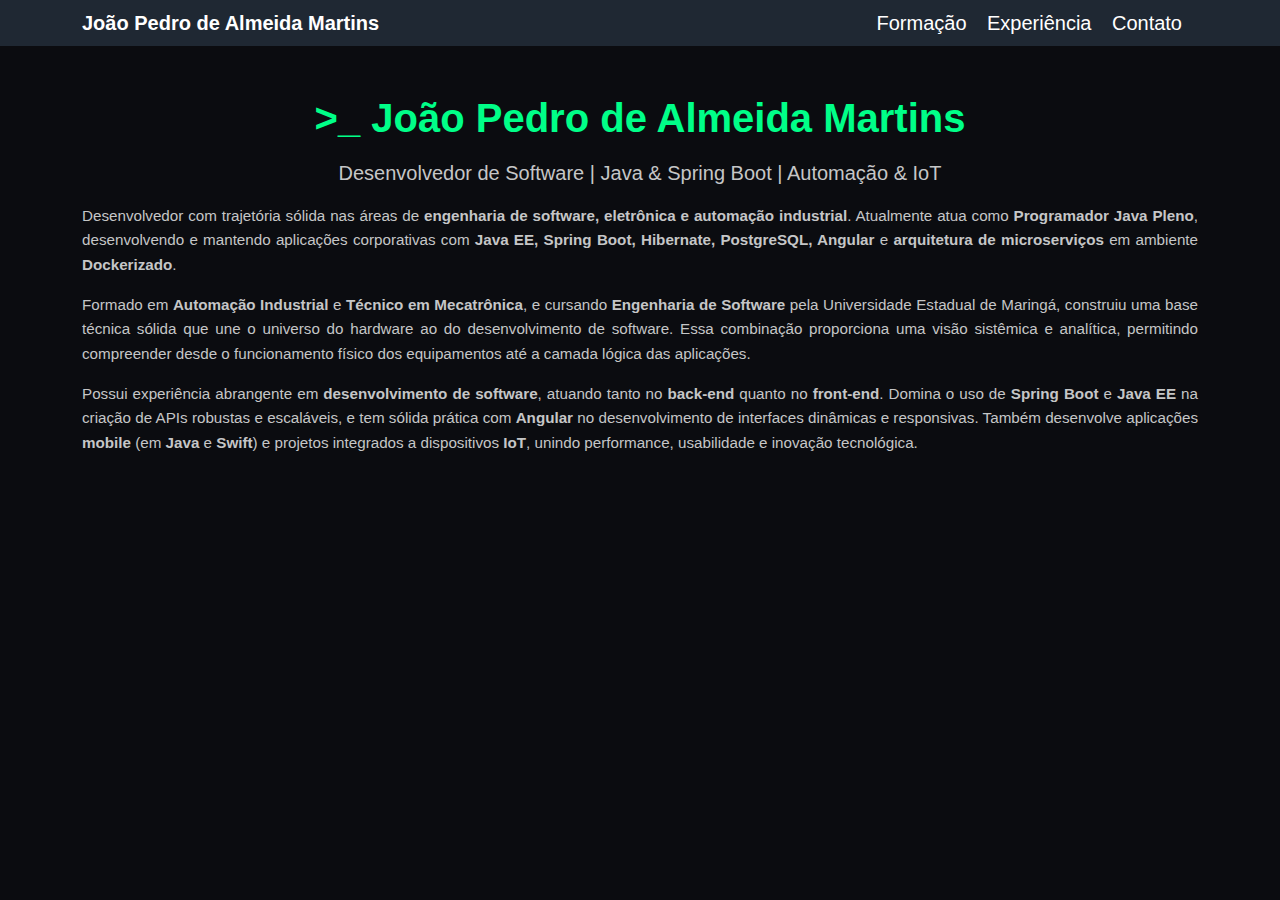
<file: index.html>
<!DOCTYPE html>
<html lang="pt-BR">
<head>
  <meta charset="UTF-8" />
  <meta name="viewport" content="width=device-width, initial-scale=1.0" />
  <title>João Pedro de Almeida Martins</title>

  <!-- Bootstrap CSS -->
  <link 
    href="https://cdn.jsdelivr.net/npm/bootstrap@5.3.3/dist/css/bootstrap.min.css" 
    rel="stylesheet"
  />

  <!-- Estilos personalizados -->
  <link rel="stylesheet" href="style.css">

</head>

<body>
  <!-- Navbar -->
    <!-- Navbar -->
  <div id="navbar"></div>
  <script>
    fetch("navbar.html")
        .then(res => res.text())
        .then(data => document.getElementById("navbar").innerHTML = data);
  </script>

  <!-- Conteúdo principal -->
  <div class="container text-center mt-5">
    <h1 class="fw-bold">&gt;_ João Pedro de Almeida Martins</h1>
    <p class="lead mt-3">Desenvolvedor de Software | Java & Spring Boot | Automação & IoT</p>
    
    <p class="descricaoProfissional">
      Desenvolvedor com trajetória sólida nas áreas de <strong>engenharia de software, eletrônica e automação industrial</strong>. Atualmente atua como <strong>Programador Java Pleno</strong>, desenvolvendo e mantendo aplicações corporativas com <strong>Java EE, Spring Boot, Hibernate, PostgreSQL, Angular</strong> e <strong>arquitetura de microserviços</strong> em ambiente <strong>Dockerizado</strong>.
    </p>

    <p class="descricaoProfissional">
      Formado em <strong>Automação Industrial</strong> e <strong>Técnico em Mecatrônica</strong>, e cursando <strong>Engenharia de Software</strong> pela Universidade Estadual de Maringá, construiu uma base técnica sólida que une o universo do hardware ao do desenvolvimento de software. Essa combinação proporciona uma visão sistêmica e analítica, permitindo compreender desde o funcionamento físico dos equipamentos até a camada lógica das aplicações.
    </p>

    <p class="descricaoProfissional">
      Possui experiência abrangente em <strong>desenvolvimento de software</strong>, atuando tanto no <strong>back-end</strong> quanto no <strong>front-end</strong>. Domina o uso de <strong>Spring Boot</strong> e <strong>Java EE</strong> na criação de APIs robustas e escaláveis, e tem sólida prática com <strong>Angular</strong> no desenvolvimento de interfaces dinâmicas e responsivas. Também desenvolve aplicações <strong>mobile</strong> (em <strong>Java</strong> e <strong>Swift</strong>) e projetos integrados a dispositivos <strong>IoT</strong>, unindo performance, usabilidade e inovação tecnológica.
    </p>

    <!-- <a href="#projetos" class="btn btn-terminal mt-4">Explorar Projetos</a> -->
  </div>


  <!-- Bootstrap JS -->
  <script 
    src="https://cdn.jsdelivr.net/npm/bootstrap@5.3.3/dist/js/bootstrap.bundle.min.js">
  </script>
</body>
</html>
</file>
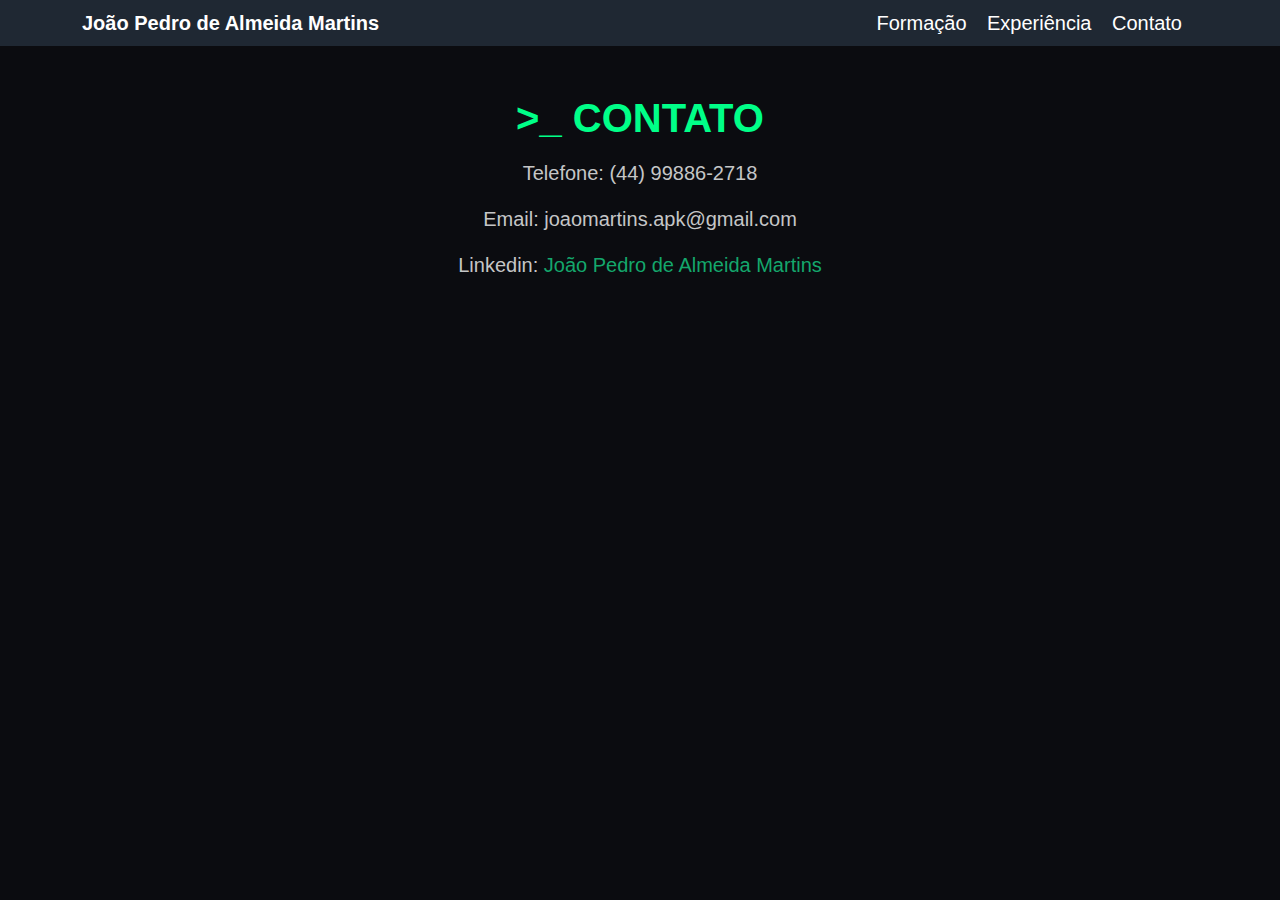
<file: contato.html>
<!DOCTYPE html>
<html lang="pt-BR">
<head>
  <meta charset="UTF-8" />
  <meta name="viewport" content="width=device-width, initial-scale=1.0" />
  <title>João Pedro de Almeida Martins</title>

  <!-- Bootstrap CSS -->
  <link 
    href="https://cdn.jsdelivr.net/npm/bootstrap@5.3.3/dist/css/bootstrap.min.css" 
    rel="stylesheet"
  />

  <!-- Estilos personalizados -->
  <link rel="stylesheet" href="style.css">

</head>

<body>
  <!-- Navbar -->
  <div id="navbar"></div>
  <script>
    fetch("navbar.html")
        .then(res => res.text())
        .then(data => document.getElementById("navbar").innerHTML = data);
   </script>


  <!-- Conteúdo principal -->
  <div class="container text-center mt-5">
    <h1 class="fw-bold">>_ CONTATO</h1>
    <p class="lead mt-3">Telefone: (44) 99886-2718</p>
    <p class="lead mt-3">Email: joaomartins.apk@gmail.com</p>
    <p class="lead mt-3">Linkedin: <a href="https://www.linkedin.com/in/jo%C3%A3o-pedro-de-almeida-martins-1b7395120/" target="_blank">João Pedro de Almeida Martins</a></p>
  </div>

  <!-- Bootstrap JS -->
  <script 
    src="https://cdn.jsdelivr.net/npm/bootstrap@5.3.3/dist/js/bootstrap.bundle.min.js">
  </script>
</body>
</html>
</file>
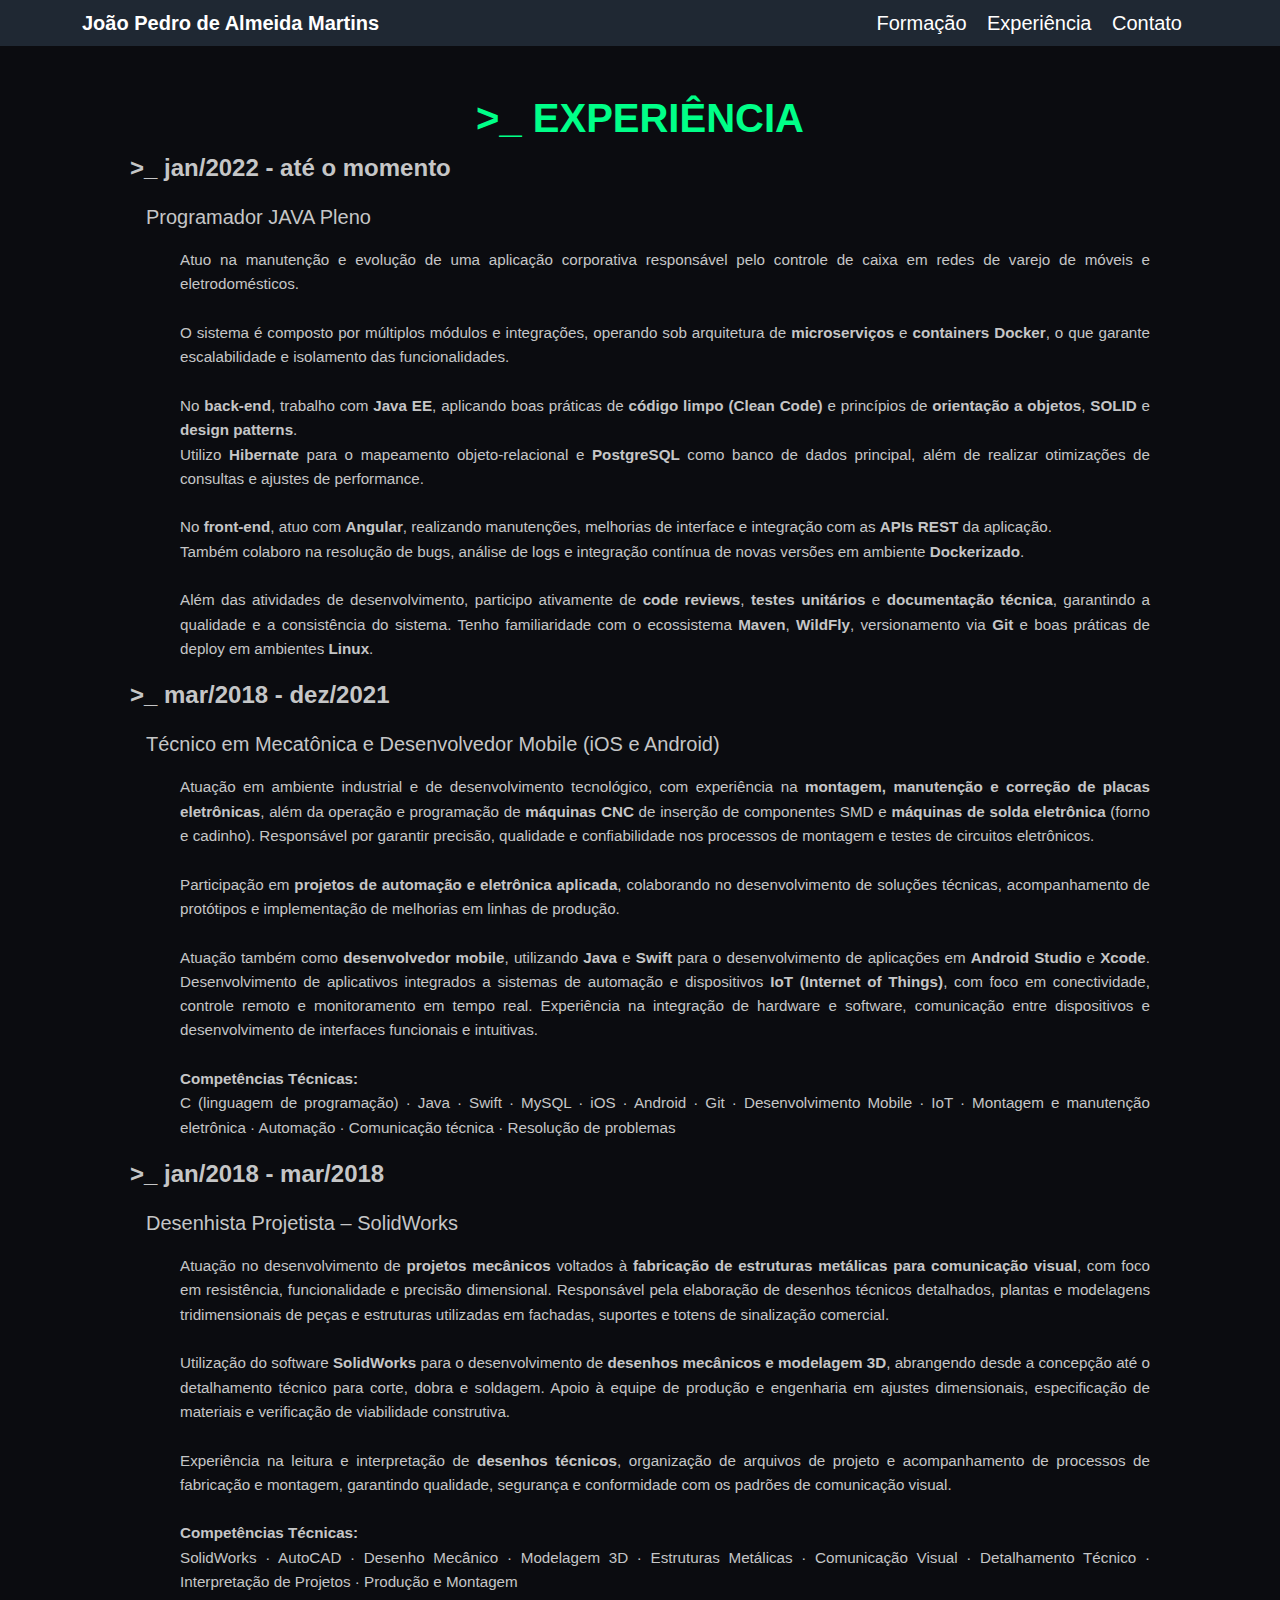
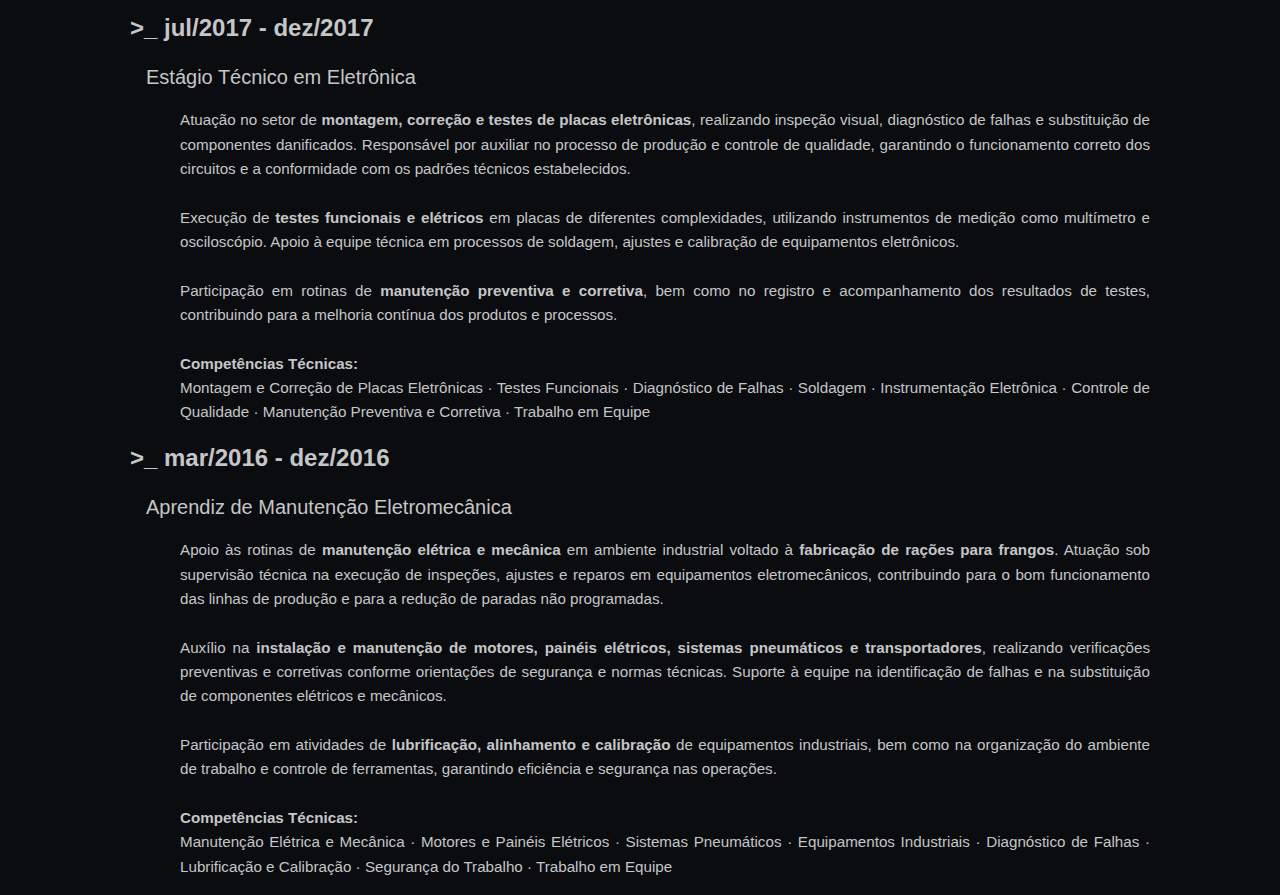
<file: experiencia.html>
<!DOCTYPE html>
<html lang="pt-BR">
<head>
  <meta charset="UTF-8" />
  <meta name="viewport" content="width=device-width, initial-scale=1.0" />
  <title>João Pedro de Almeida Martins</title>

  <!-- Bootstrap CSS -->
  <link 
    href="https://cdn.jsdelivr.net/npm/bootstrap@5.3.3/dist/css/bootstrap.min.css" 
    rel="stylesheet"
  />

  <!-- Estilos personalizados -->
  <link rel="stylesheet" href="style.css">

</head>

<body>
  <!-- Navbar -->
    <!-- Navbar -->
  <div id="navbar"></div>
  <script>
    fetch("navbar.html")
        .then(res => res.text())
        .then(data => document.getElementById("navbar").innerHTML = data);
   </script>


  <!-- Conteúdo principal -->
  <div class="container text-center mt-5">
    <h1 class="fw-bold">>_ EXPERIÊNCIA</h1>
    <div class="mx-5" style="text-align: justify;">
        <p class="fw-bolder fs-4">>_ jan/2022 - até o momento</p>
        <p class="lead mt-0 mx-3"><strong>Programador JAVA Pleno</strong></p>
        <p class="descricaoExperiencia">
          Atuo na manutenção e evolução de uma aplicação corporativa responsável pelo controle de caixa em redes de varejo de móveis e eletrodomésticos.<br/><br/>
          O sistema é composto por múltiplos módulos e integrações, operando sob arquitetura de <strong>microserviços</strong> e <strong>containers Docker</strong>, o que garante escalabilidade e isolamento das funcionalidades.<br/><br/>
          No <strong>back-end</strong>, trabalho com <strong>Java EE</strong>, aplicando boas práticas de <strong>código limpo (Clean Code)</strong> e princípios de <strong>orientação a objetos</strong>, <strong>SOLID</strong> e <strong>design patterns</strong>.<br/>
          Utilizo <strong>Hibernate</strong> para o mapeamento objeto-relacional e <strong>PostgreSQL</strong> como banco de dados principal, além de realizar otimizações de consultas e ajustes de performance.<br/><br/>
          No <strong>front-end</strong>, atuo com <strong>Angular</strong>, realizando manutenções, melhorias de interface e integração com as <strong>APIs REST</strong> da aplicação.<br/>
          Também colaboro na resolução de bugs, análise de logs e integração contínua de novas versões em ambiente <strong>Dockerizado</strong>.<br/><br/>
          Além das atividades de desenvolvimento, participo ativamente de <strong>code reviews</strong>, <strong>testes unitários</strong> e <strong>documentação técnica</strong>, garantindo a qualidade e a consistência do sistema.
          Tenho familiaridade com o ecossistema <strong>Maven</strong>, <strong>WildFly</strong>, versionamento via <strong>Git</strong> e boas práticas de deploy em ambientes <strong>Linux</strong>.
        </p>
        <p class="fw-bolder fs-4">>_ mar/2018 - dez/2021</p>
        <p class="lead mt-0 mx-3"><strong>Técnico em Mecatônica e Desenvolvedor Mobile (iOS e Android)</strong></p>
        <p class="descricaoExperiencia">
          Atuação em ambiente industrial e de desenvolvimento tecnológico, com experiência na <strong>montagem, manutenção e correção de placas eletrônicas</strong>, além da operação e programação de <strong>máquinas CNC</strong> de inserção de componentes SMD e <strong>máquinas de solda eletrônica</strong> (forno e cadinho). Responsável por garantir precisão, qualidade e confiabilidade nos processos de montagem e testes de circuitos eletrônicos.<br/><br/>
          Participação em <strong>projetos de automação e eletrônica aplicada</strong>, colaborando no desenvolvimento de soluções técnicas, acompanhamento de protótipos e implementação de melhorias em linhas de produção.<br/><br/>
          Atuação também como <strong>desenvolvedor mobile</strong>, utilizando <strong>Java</strong> e <strong>Swift</strong> para o desenvolvimento de aplicações em <strong>Android Studio</strong> e <strong>Xcode</strong>. Desenvolvimento de aplicativos integrados a sistemas de automação e dispositivos <strong>IoT (Internet of Things)</strong>, com foco em conectividade, controle remoto e monitoramento em tempo real. Experiência na integração de hardware e software, comunicação entre dispositivos e desenvolvimento de interfaces funcionais e intuitivas.<br/><br/>
          <strong>Competências Técnicas:</strong><br/>
          C (linguagem de programação) · Java · Swift · MySQL · iOS · Android · Git · Desenvolvimento Mobile · IoT · Montagem e manutenção eletrônica · Automação · Comunicação técnica · Resolução de problemas
        </p>

        <p class="fw-bolder fs-4">>_ jan/2018 - mar/2018</p>
        <p class="lead mt-0 mx-3"><strong>Desenhista Projetista – SolidWorks</strong></p>
        <p class="descricaoExperiencia">
          Atuação no desenvolvimento de <strong>projetos mecânicos</strong> voltados à <strong>fabricação de estruturas metálicas para comunicação visual</strong>, com foco em resistência, funcionalidade e precisão dimensional. Responsável pela elaboração de desenhos técnicos detalhados, plantas e modelagens tridimensionais de peças e estruturas utilizadas em fachadas, suportes e totens de sinalização comercial.<br/><br/>
          Utilização do software <strong>SolidWorks</strong> para o desenvolvimento de <strong>desenhos mecânicos e modelagem 3D</strong>, abrangendo desde a concepção até o detalhamento técnico para corte, dobra e soldagem. Apoio à equipe de produção e engenharia em ajustes dimensionais, especificação de materiais e verificação de viabilidade construtiva.<br/><br/>
          Experiência na leitura e interpretação de <strong>desenhos técnicos</strong>, organização de arquivos de projeto e acompanhamento de processos de fabricação e montagem, garantindo qualidade, segurança e conformidade com os padrões de comunicação visual.<br/><br/>
          <strong>Competências Técnicas:</strong><br/>
          SolidWorks · AutoCAD · Desenho Mecânico · Modelagem 3D · Estruturas Metálicas · Comunicação Visual · Detalhamento Técnico · Interpretação de Projetos · Produção e Montagem
        </p>

        <p class="fw-bolder fs-4">>_ jul/2017 - dez/2017</p>
        <p class="lead mt-0 mx-3"><strong>Estágio Técnico em Eletrônica</strong></p>
        <p class="descricaoExperiencia">
          Atuação no setor de <strong>montagem, correção e testes de placas eletrônicas</strong>, realizando inspeção visual, diagnóstico de falhas e substituição de componentes danificados. Responsável por auxiliar no processo de produção e controle de qualidade, garantindo o funcionamento correto dos circuitos e a conformidade com os padrões técnicos estabelecidos.<br/><br/>
          Execução de <strong>testes funcionais e elétricos</strong> em placas de diferentes complexidades, utilizando instrumentos de medição como multímetro e osciloscópio. Apoio à equipe técnica em processos de soldagem, ajustes e calibração de equipamentos eletrônicos.<br/><br/>
          Participação em rotinas de <strong>manutenção preventiva e corretiva</strong>, bem como no registro e acompanhamento dos resultados de testes, contribuindo para a melhoria contínua dos produtos e processos.<br/><br/>
          <strong>Competências Técnicas:</strong><br/>
          Montagem e Correção de Placas Eletrônicas · Testes Funcionais · Diagnóstico de Falhas · Soldagem · Instrumentação Eletrônica · Controle de Qualidade · Manutenção Preventiva e Corretiva · Trabalho em Equipe
        </p>
        <p class="fw-bolder fs-4">>_ mar/2016 - dez/2016</p>
        <p class="lead mt-0 mx-3"><strong>Aprendiz de Manutenção Eletromecânica</strong></p>
        <p class="descricaoExperiencia">
          Apoio às rotinas de <strong>manutenção elétrica e mecânica</strong> em ambiente industrial voltado à <strong>fabricação de rações para frangos</strong>. Atuação sob supervisão técnica na execução de inspeções, ajustes e reparos em equipamentos eletromecânicos, contribuindo para o bom funcionamento das linhas de produção e para a redução de paradas não programadas.<br/><br/>
          Auxílio na <strong>instalação e manutenção de motores, painéis elétricos, sistemas pneumáticos e transportadores</strong>, realizando verificações preventivas e corretivas conforme orientações de segurança e normas técnicas. Suporte à equipe na identificação de falhas e na substituição de componentes elétricos e mecânicos.<br/><br/>
          Participação em atividades de <strong>lubrificação, alinhamento e calibração</strong> de equipamentos industriais, bem como na organização do ambiente de trabalho e controle de ferramentas, garantindo eficiência e segurança nas operações.<br/><br/>
          <strong>Competências Técnicas:</strong><br/>
          Manutenção Elétrica e Mecânica · Motores e Painéis Elétricos · Sistemas Pneumáticos · Equipamentos Industriais · Diagnóstico de Falhas · Lubrificação e Calibração · Segurança do Trabalho · Trabalho em Equipe
        </p>
    </div>
  </div>

  <!-- Bootstrap JS -->
  <script 
    src="https://cdn.jsdelivr.net/npm/bootstrap@5.3.3/dist/js/bootstrap.bundle.min.js">
  </script>
</body>
</html>
</file>
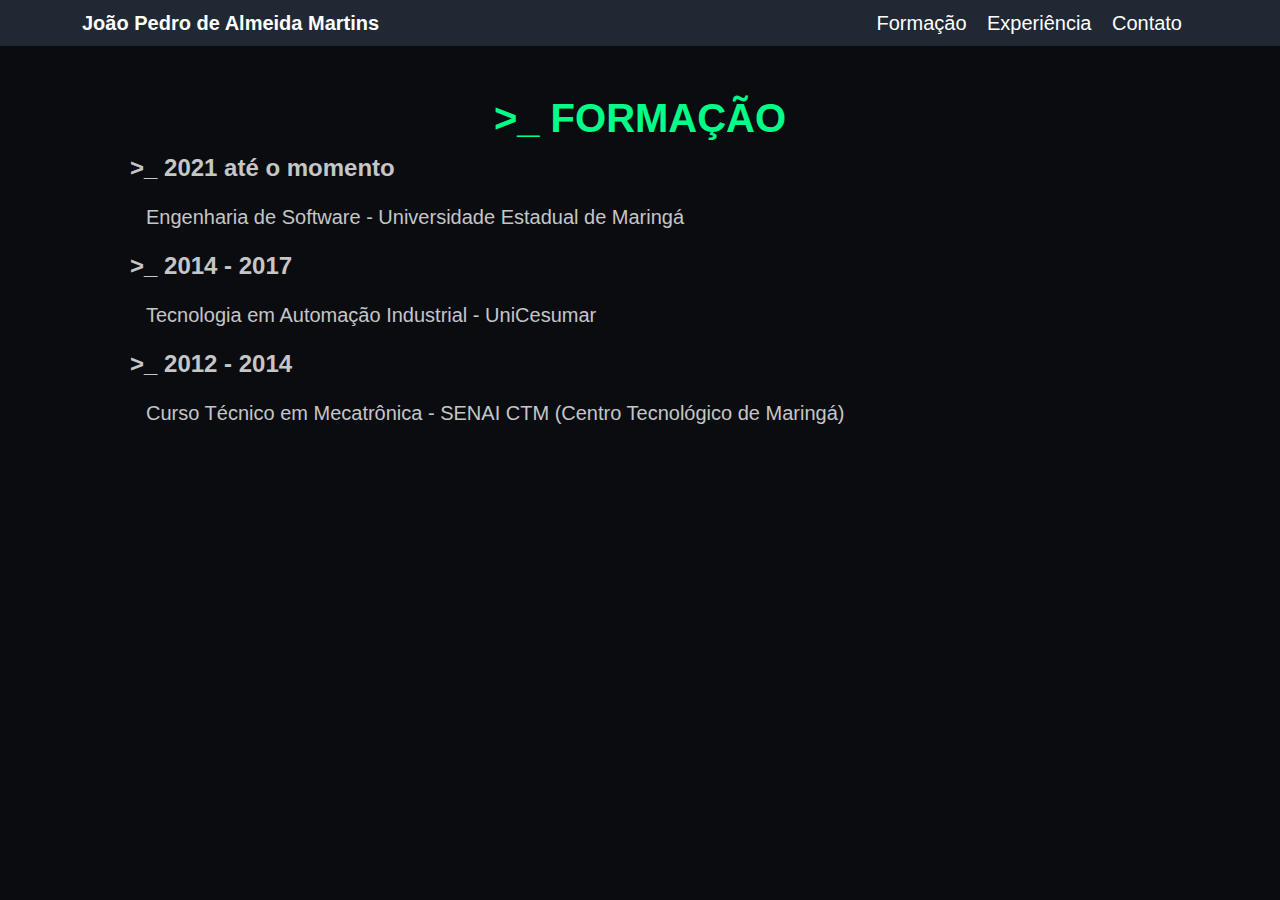
<file: formacao.html>
<!DOCTYPE html>
<html lang="pt-BR">
<head>
  <meta charset="UTF-8" />
  <meta name="viewport" content="width=device-width, initial-scale=1.0" />
  <title>João Pedro de Almeida Martins</title>

  <!-- Bootstrap CSS -->
  <link 
    href="https://cdn.jsdelivr.net/npm/bootstrap@5.3.3/dist/css/bootstrap.min.css" 
    rel="stylesheet"
  />

  <!-- Estilos personalizados -->
  <link rel="stylesheet" href="style.css">

</head>

<body>
  <!-- Navbar -->
    <!-- Navbar -->
  <div id="navbar"></div>
  <script>
    fetch("navbar.html")
        .then(res => res.text())
        .then(data => document.getElementById("navbar").innerHTML = data);
   </script>


  <!-- Conteúdo principal -->
  <div class="container text-center mt-5">
    <h1 class="fw-bold">>_ FORMAÇÃO</h1>
    <div class="mx-5" style="text-align: justify;">
        <p class="fw-bolder fs-4">>_ 2021 até o momento</p>
        <p class="lead mt-0 mx-3">Engenharia de Software - Universidade Estadual de Maringá</p>
        <p class="fw-bolder fs-4">>_ 2014 - 2017</p>
        <p class="lead mt-0 mx-3">Tecnologia em Automação Industrial - UniCesumar</p>
        <p class="fw-bolder fs-4">>_ 2012 - 2014</p>
        <p class="lead mt-0 mx-3">Curso Técnico em Mecatrônica - SENAI CTM (Centro Tecnológico de Maringá)</p>
    </div>
  </div>

  <!-- Bootstrap JS -->
  <script 
    src="https://cdn.jsdelivr.net/npm/bootstrap@5.3.3/dist/js/bootstrap.bundle.min.js">
  </script>
</body>
</html>
</file>
<file: style.css>
body {
  background-color: #0B0C10;
  color: #C5C6C7;
  font-family: 'Segoe UI', Tahoma, Geneva, Verdana, sans-serif;
}

.navbar {
  background-color: #1F2833;
}

.btn-terminal {
  background-color: #14A76C;
  color: #fff;
  border: none;
  transition: all 0.3s ease;
}

.btn-terminal:hover {
  background-color: #00FF88;
  color: #0B0C10;
}

h1, h2, h3 {
  color: #00FF88;
}

a {
  color: #14A76C;
  text-decoration: none;
}

a:hover {
  color: #00FF88;
}

footer {
  background-color: #1F2833;
  color: #C5C6C7;
  text-align: center;
  padding: 15px 0;
  margin-top: 40px;
}

.descricaoProfissional {
  text-align: justify; 
  font-size: 0.95rem; 
  line-height: 1.6;
}

.descricaoExperiencia {
  text-align: justify; 
  font-size: 0.95rem; 
  line-height: 1.6;
  margin-left: 50px;
}
</file>
